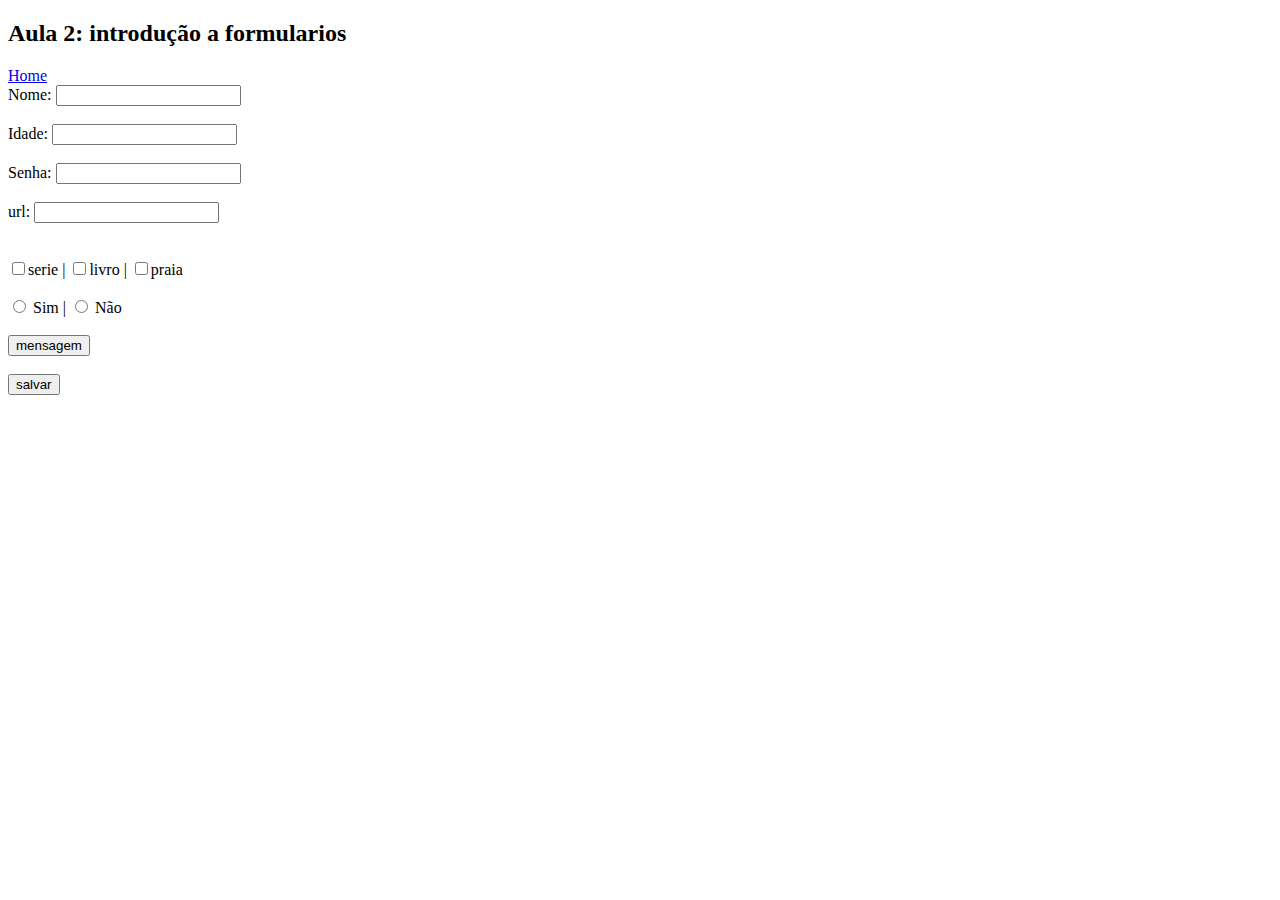
<file: aula_18-07_formsPT1/index.html>
<!DOCTYPE html>
<html lang="en">

<head>
    <meta charset="UTF-8">
    <meta name="viewport" content="width=device-width, initial-scale=1.0">
    <title>Document</title>
</head>

<body>
    <div id="conteudo">
        <header><h2>Aula 2: introdução a formularios</h2></header>
        <nav>
            <a href="index.html">Home</a>
        </nav>
        <section>
            <form action="" method="post" name="aula2">
                Nome: <input type="text" id="nome" name="txtNome" /><br /><br />

                Idade: <input type="text" id="idade" name="txtIdade" /> <br /><br />
                Senha: <input type="password" id="senha" name="senha" /> <br /><br />
                url: <input type="url" id="url" name="url" /> <br /><br />
                <!-- campo oculto não aparece na tela -->
                <input type="hidden" name="oculto"/><br />
                <input type="checkbox" name="hobbies" value="serie"/>serie |
                <input type="checkbox" name="hobbies" value="livros"/>livro |
                <input type="checkbox" name="hobbies" value="praia"/>praia <br /><br />
                <input type="radio" name="radio" value="S"/> Sim |

                <input type="radio" name="radio" value="N"/> Não<br /><br />
                <input type="button" value="mensagem" onclick="alert('Olá! tudo bem?')"/><br/><br/>

                <input type="submit" value="salvar"/>

            </form>
        </section>
    </div>

</body>

</html>
</file>
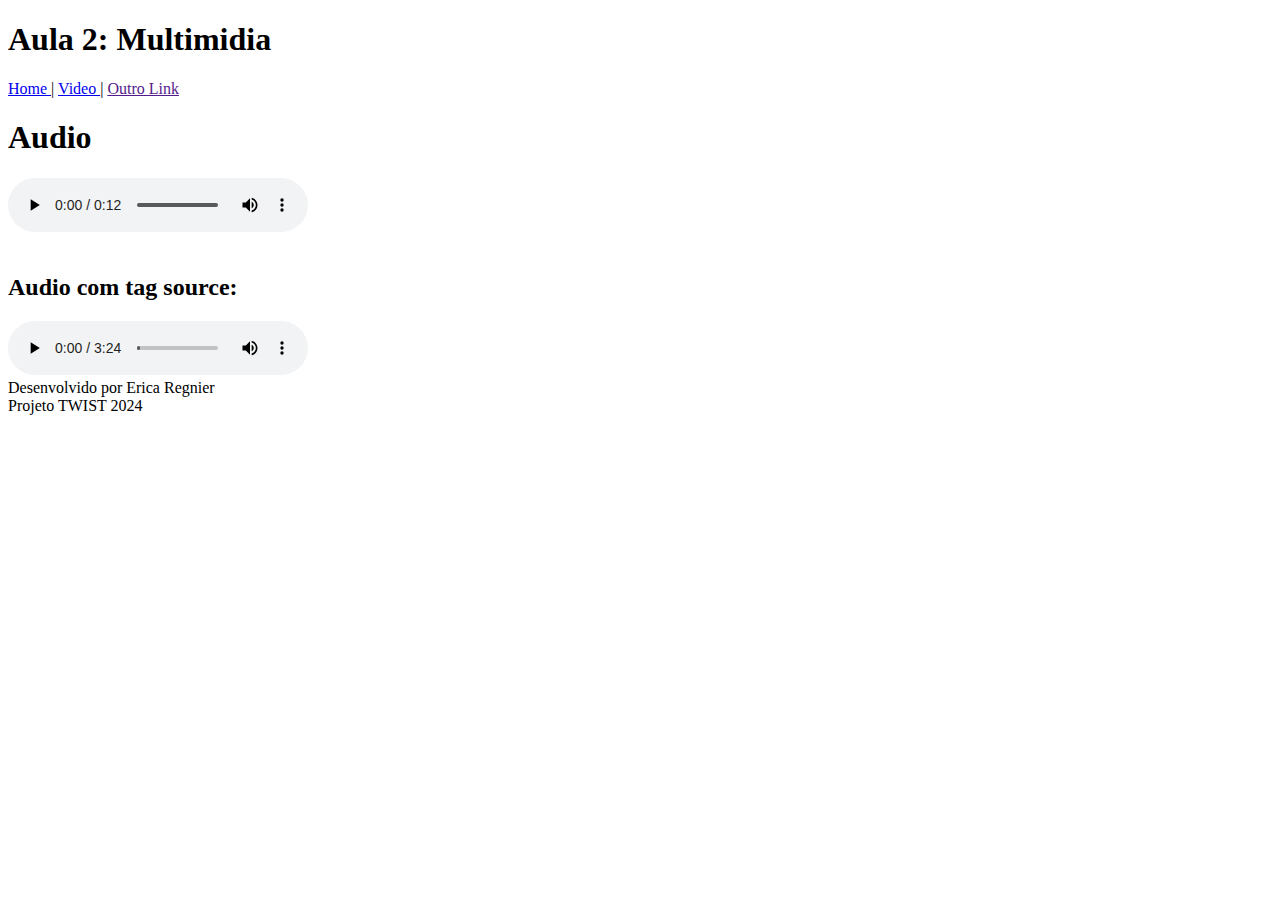
<file: aula_18-07_multimidia/index.html>
<!DOCTYPE html>
<html lang="pt-br">
<head>
    <meta charset="UTF-8">
    <meta name="viewport" content="width=device-width, initial-scale=1.0">
    <title>Document</title>
</head>
<body>
    <header>
        <h1>Aula 2: Multimidia</h1>
    </header>
    <nav>
        <a href = "index.html"> Home </a> |
        <a href = "video.html"> Video </a> |
        <a href = ""> Outro Link </a> 
    </nav>
    <section>
        <h1>Audio</h1>
        <audio src = "midia/jubileu_esta_esquisito.mpeg" 
        controls = "controls">audio indisponível</audio> <br/><br/>
        <h2>Audio com tag source:</h2>
        <audio controls = "controls">
            <source src  = "midia/audio.mp3" type = "audio/mpeg"/>
            Audio não encontrado
        </audio>
    </section>
    <footer>
        Desenvolvido por Erica Regnier<br/>
        Projeto TWIST 2024
    </footer>
    
</body>
</html>
</file>
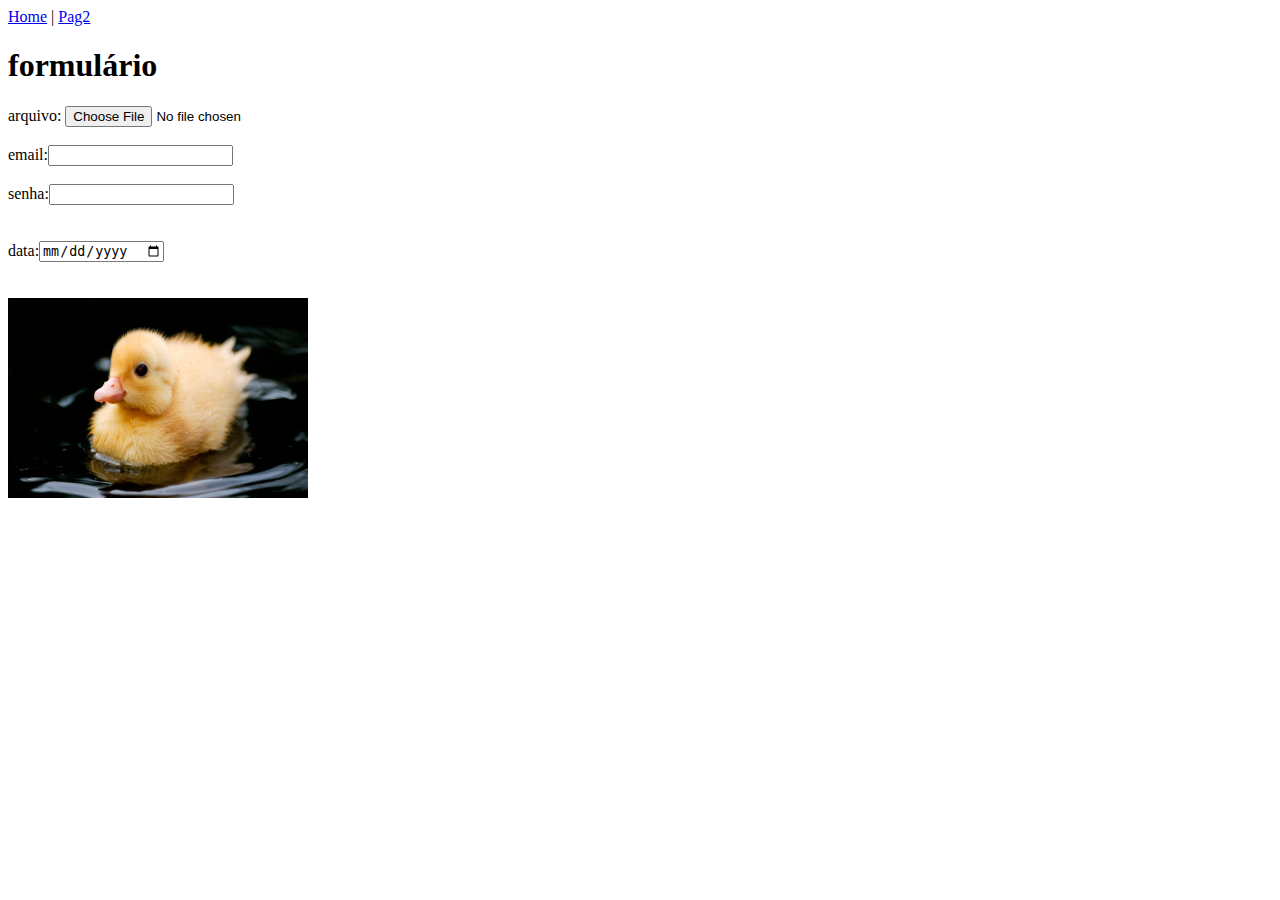
<file: aula_19-07/index.html>
<!DOCTYPE html>
<html lang="en">
<head>
    <meta charset="UTF-8">
    <meta name="viewport" content="width=device-width, initial-scale=1.0">
    <title>Document</title>
</head>
<body>
    <div id = "conteudo">
        <header></header>
        <nav>
            <a href="index.html">Home</a> |
            <a href="pag2.html">Pag2</a>
        </nav>
        <section>
            <h1>formulário</h1>
            <form action = "" method="get">
                <label for "arq">arquivo: </label><input type="file" name="arq" id="arq"/><br/><br/>
                <label for "mail">email:</label><input type="mail" name="email" id="mail"/><br/><br/>
                <label for "senha">senha:</label><input type="password" name="senha" id="senha"/><br/><br/><br/>
                <label for "data">data:</label><input type="date" name="data" id="data"/><br/><br/><br/>

                <input type="image" src="img/patinho-feio.jpg" onclick="alert('ola! sou um pato')"
                width="300"
                height="200"/>



            </form>
        </section>




    </div>
    
</body>
</html>
</file>
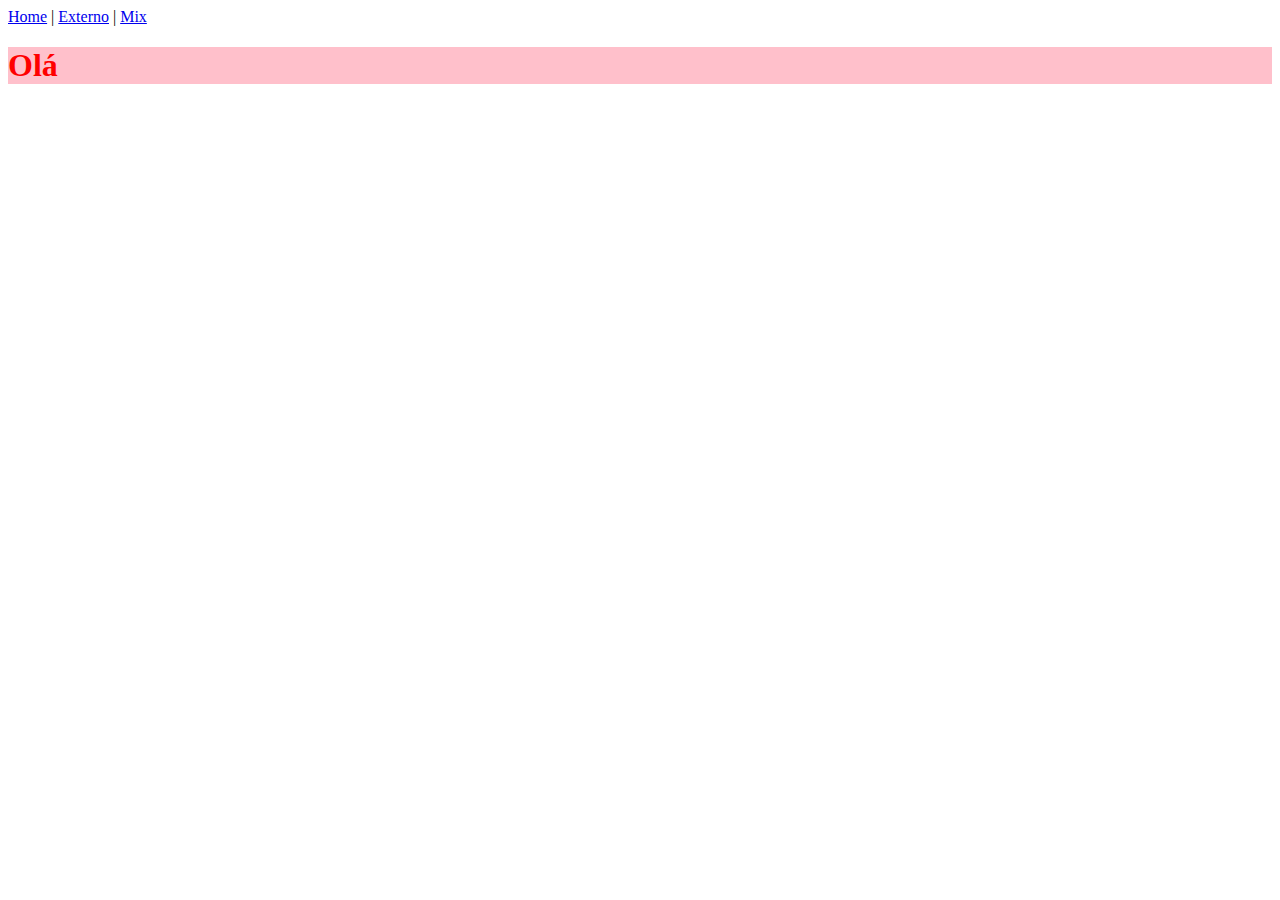
<file: aula_22-07/index.html>
<!DOCTYPE html>
<html lang="en">
<head>
    <meta charset="UTF-8">
    <meta name="viewport" content="width=device-width, initial-scale=1.0">
    <title>aula 4</title>
</head>
<body>
    <div id = "conteudo">
        <header></header>
        <nav>
            <a href="index.html">Home</a> |
            <a href="externo.html"> Externo</a> |
            <a href="mix.html">Mix</a>

        </nav>
        <section>
            <h1 style = "color:red; background-color:pink;">Olá</h1>
           
        </section>




    </div>
    
</body>
</html>
</file>
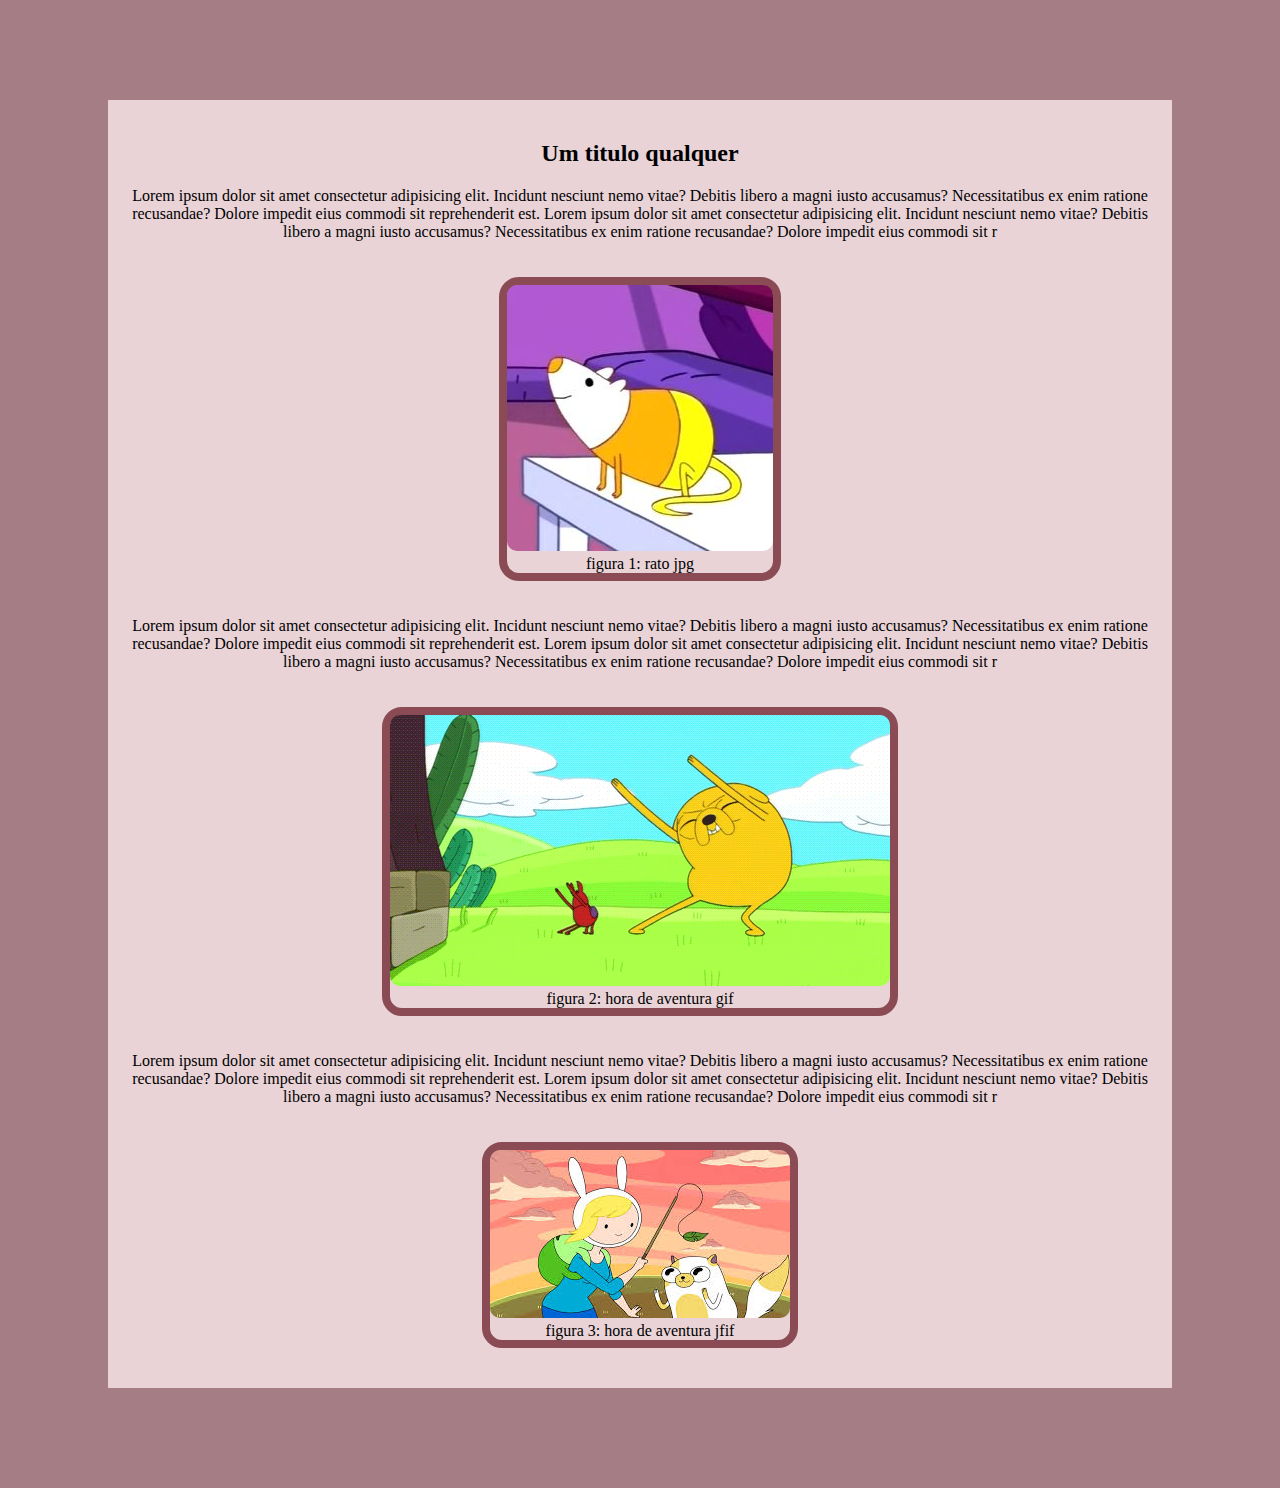
<file: aula_23-07/index.html>
<!DOCTYPE html>
<html lang="en">

<head>
    <meta charset="UTF-8">
    <meta name="viewport" content="width=device-width, initial-scale=1.0">
    <title>aula 5</title>
    <link rel="stylesheet" href="estilo.css">
</head>

<body>
    <div id="conteudo">
        <header></header>
        <nav></nav>
        <section>
            <h2>Um titulo qualquer</h2>

            <p>
                Lorem ipsum dolor sit amet consectetur adipisicing elit.
                Incidunt nesciunt nemo vitae? Debitis libero a magni iusto accusamus?
                Necessitatibus ex enim ratione recusandae? Dolore impedit eius commodi sit reprehenderit est.
                Lorem ipsum dolor sit amet consectetur adipisicing elit.
                Incidunt nesciunt nemo vitae? Debitis libero a magni iusto accusamus?
                Necessitatibus ex enim ratione recusandae? Dolore impedit eius commodi sit r
            </p>
            <figure>
                <img class="im"src="img/ratin.jpg" alt="rato">
                <legend>figura 1: rato jpg</legend>
            </figure>

            <p>
                Lorem ipsum dolor sit amet consectetur adipisicing elit.
                Incidunt nesciunt nemo vitae? Debitis libero a magni iusto accusamus?
                Necessitatibus ex enim ratione recusandae? Dolore impedit eius commodi sit reprehenderit est.
                Lorem ipsum dolor sit amet consectetur adipisicing elit.
                Incidunt nesciunt nemo vitae? Debitis libero a magni iusto accusamus?
                Necessitatibus ex enim ratione recusandae? Dolore impedit eius commodi sit r
            </p>
            <figure>
                <img class="im" src="img/ha.gif" alt="rato">
                <legend>figura 2: hora de aventura gif</legend>
            </figure>

            <p>
                Lorem ipsum dolor sit amet consectetur adipisicing elit.
                Incidunt nesciunt nemo vitae? Debitis libero a magni iusto accusamus?
                Necessitatibus ex enim ratione recusandae? Dolore impedit eius commodi sit reprehenderit est.
                Lorem ipsum dolor sit amet consectetur adipisicing elit.
                Incidunt nesciunt nemo vitae? Debitis libero a magni iusto accusamus?
                Necessitatibus ex enim ratione recusandae? Dolore impedit eius commodi sit r
            </p>
            <figure>
                <img class="im" src="img/images.jfif" alt="rato">
                <legend>figura 3: hora de aventura jfif</legend>
            </figure>





        </section>





    </div>
</body>

</html>
</file>
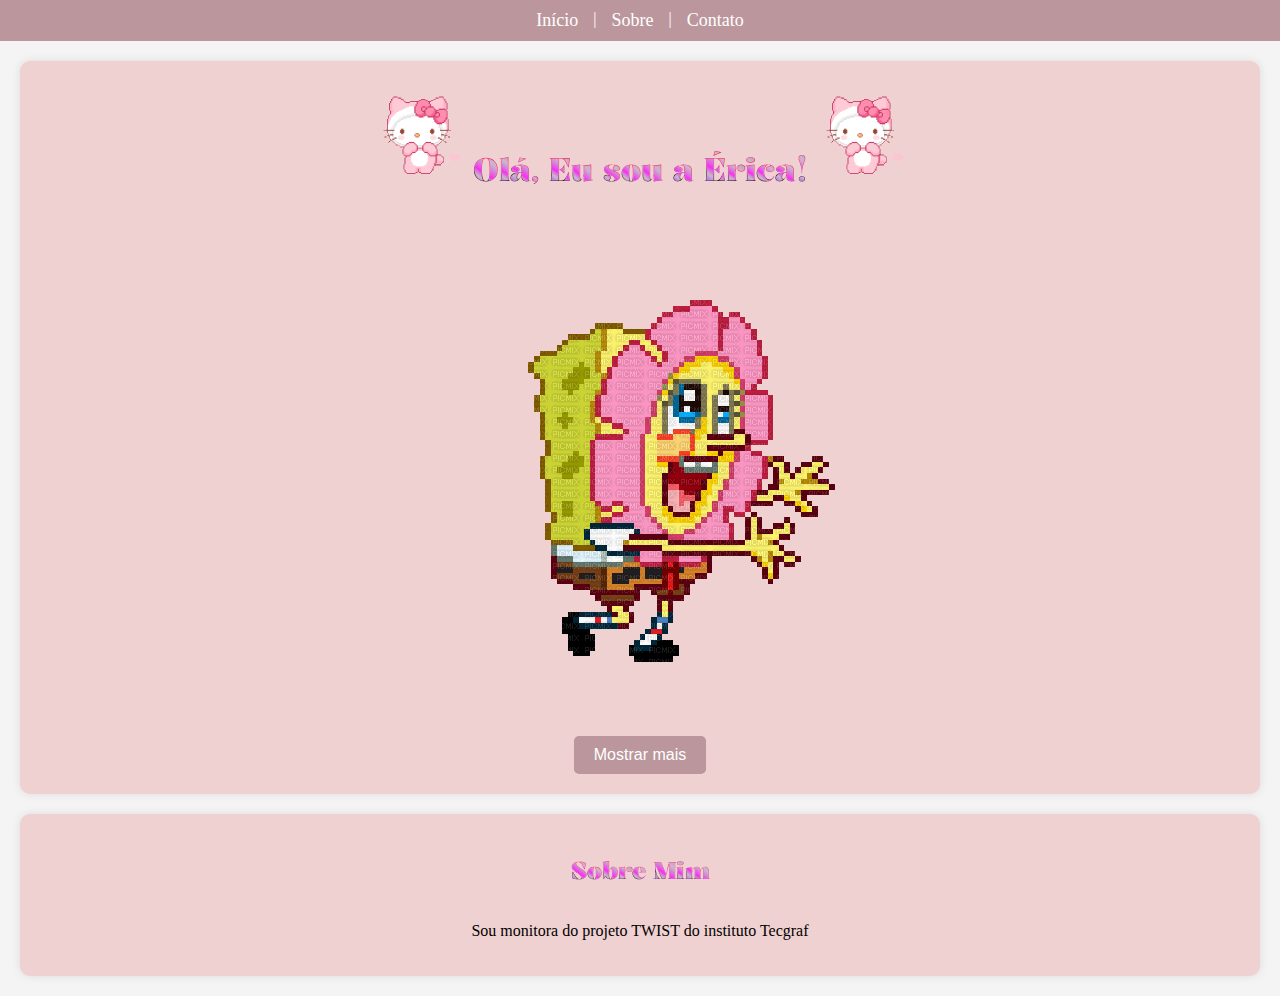
<file: projeto/index.html>
<!DOCTYPE html>
<html lang="pt-br">
<head>
    <meta charset="UTF-8">
    <meta name="viewport" content="width=device-width, initial-scale=1.0">
    <title>Érica</title>
    <link rel="stylesheet" href="estilos/home.css">
</head>
<body>
    <nav>
        <ul>
            <a href="index.html">Início</a> |
            <a href="sobre.html">Sobre</a> |
            <a href="contato.html">Contato</a>
        </ul>
    </nav>
    <div id="home" class="container">
        <img src="img/helloKitty.gif" alt="GIF de saudação" class="gif">
        <h1>Olá, Eu sou a Érica! </h1>
        <img src="img/helloKitty.gif" alt="GIF de saudação" class="gif">
        <br/>
        <img src="img/bob.gif" alt="GIF" id = "bob">
        <br/>
        <button id="showMoreBtn">Mostrar mais</button>
        <div id="moreInfo" class="hidden">
            <p>Adoro fofocar</p>
        </div>
      

    </div>
    <div id="about" class="container">
        <h2>Sobre Mim</h2>
        <p>Sou monitora do projeto TWIST do instituto Tecgraf</p>
    </div>
    <script src="scripts/home.js"></script>
</body>
</html>
</file>
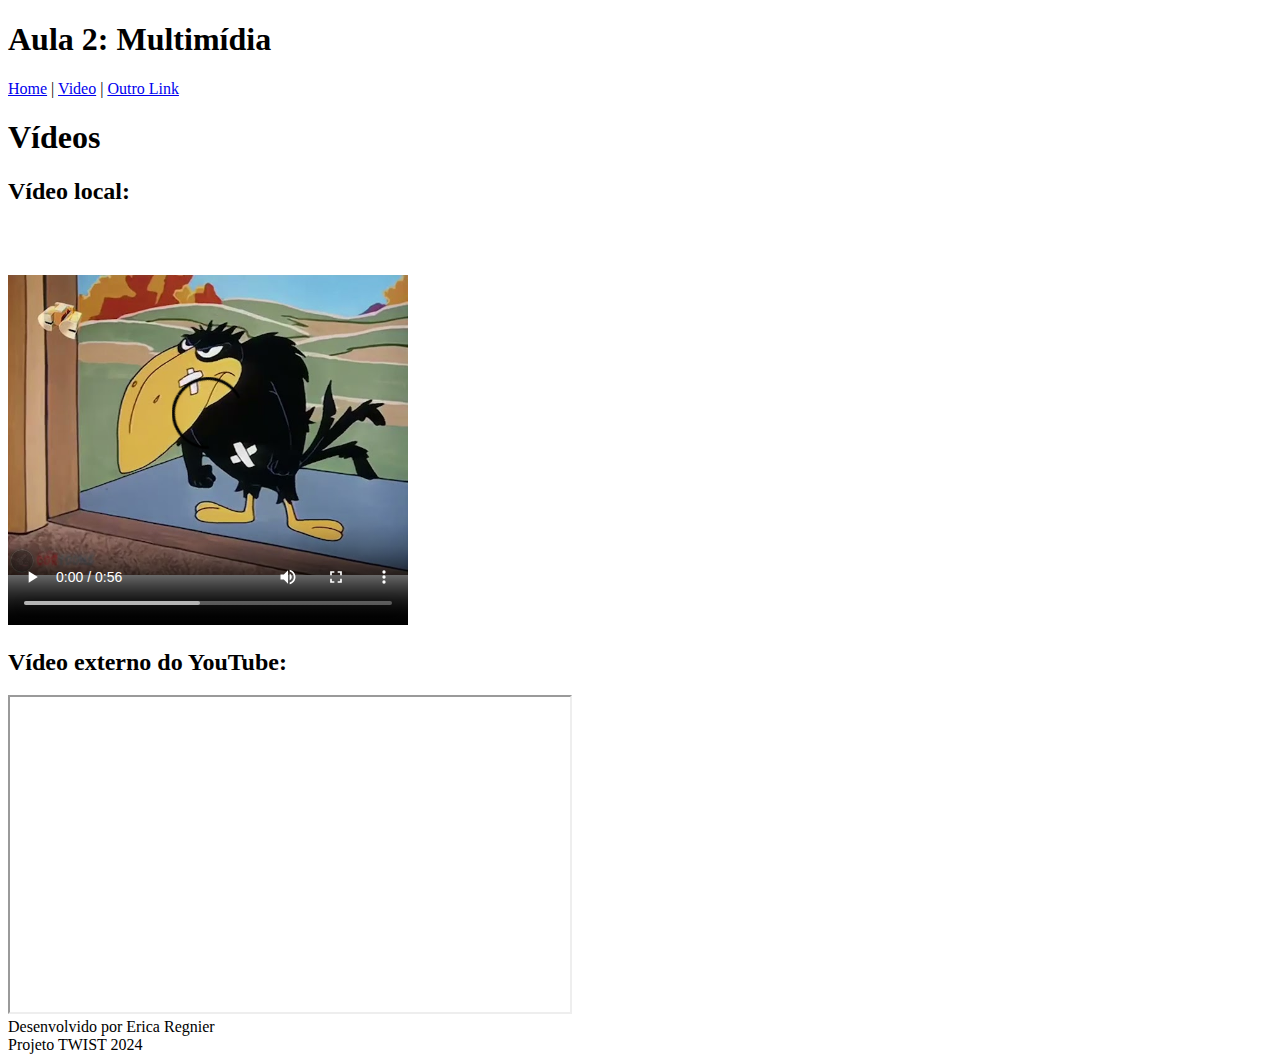
<file: aula_18-07_multimidia/video.html>
<!DOCTYPE html>
<html lang="pt-br">
<head>
    <meta charset="UTF-8">
    <meta name="viewport" content="width=device-width, initial-scale=1.0">
    <title>Document</title>
</head>
<body>
    <header>
        <h1>Aula 2: Multimídia</h1>
    </header>
    <nav>
        <a href="index.html">Home</a> |
        <a href="video.html">Video</a> |
        <a href="#">Outro Link</a>
    </nav>
    <section>
        <h1>Vídeos</h1>
        <h2>Vídeo local:</h2>
        <video poster="midia/jubileu.jpg"
            src="midia/pica_pau_jubileu.mp4" 
            controls 
            width="400"
            height="400">
        </video>
        <h2>Vídeo externo do YouTube:</h2>
        <iframe width="560" height="315" src="https://www.youtube.com/embed/FN8S54B6YUA" title="Vídeo do YouTube" allowfullscreen></iframe>
    </section>
    <footer>
        Desenvolvido por Erica Regnier<br>
        Projeto TWIST 2024
    </footer>
</body>
</html>
</file>
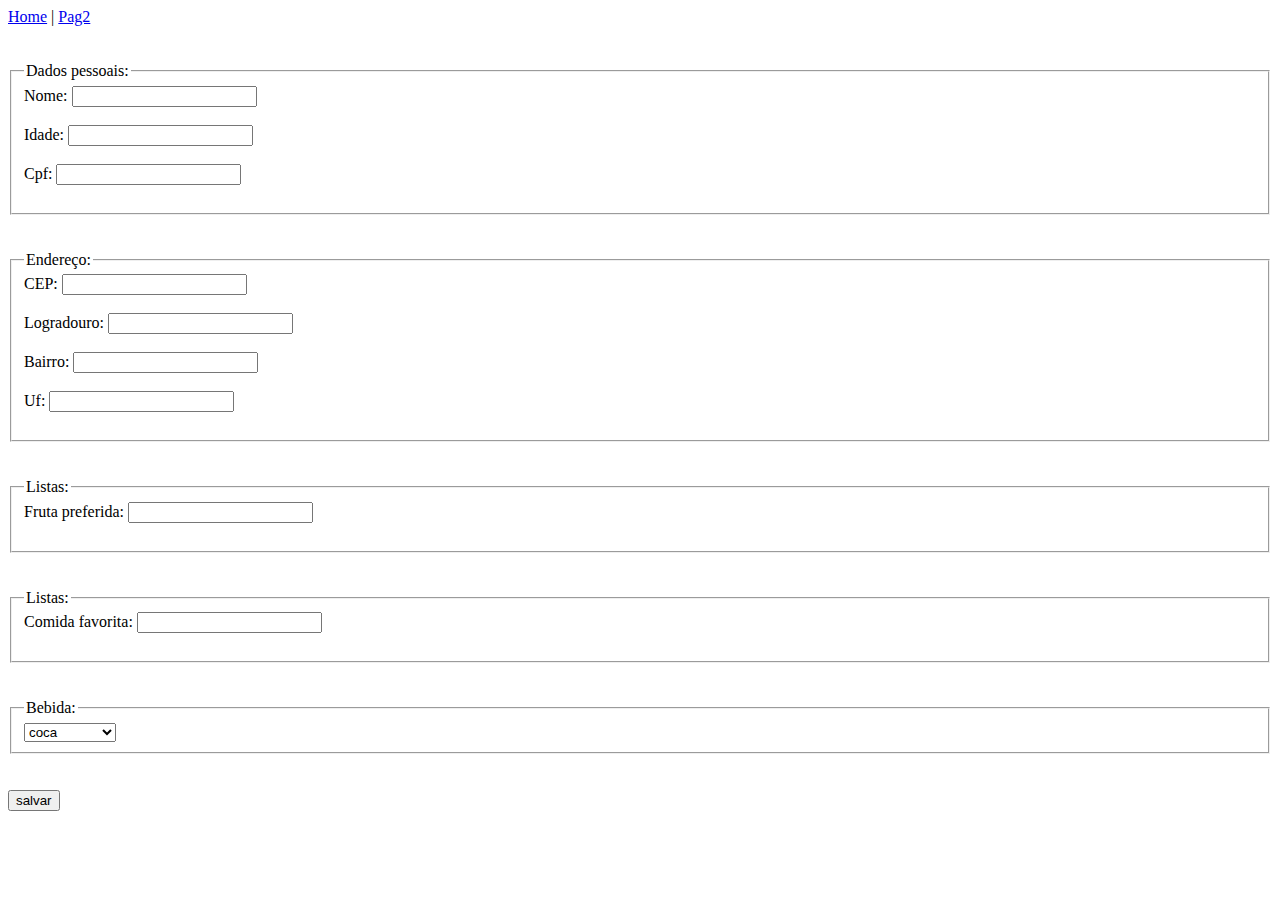
<file: aula_19-07/pag2.html>
<!DOCTYPE html>
<html lang="en">

<head>
    <meta charset="UTF-8">
    <meta name="viewport" content="width=device-width, initial-scale=1.0">
    <title>aula3</title>
</head>

<body>
    <div id="conteudo">
        <header></header>
        <nav>
            <a href="index.html">Home</a> |
            <a href="pag2.html">Pag2</a>

        </nav>
        <br />
        <br />
        <section>
            <form action="" method="get">
                <fieldset>
                    <legend>Dados pessoais:</legend>
                    <label for="">Nome:</label>
                    <input type="text" name="nome" id="nome" /><br /><br />
                    <label for="">Idade:</label>
                    <input type="text" name="idade" id="idade" /><br /><br />
                    <label for="">Cpf:</label>
                    <input type="text" name="cpf" id="cpf" /><br /><br />
                </fieldset>
                <br />
                <br />
                <fieldset>
                    <legend>Endereço:</legend>
                    <label for="">CEP:</label>
                    <input type="text" name="cep" id="cep" /><br /><br />
                    <label for="">Logradouro:</label>
                    <input type="text" name="log" id="log" /><br /><br />
                    <label for="">Bairro:</label>
                    <input type="text" name="bairro" id="bairro" /><br /><br />
                    <label for="">Uf:</label>
                    <input type="text" name="uf" id="uf" /><br /><br />
                </fieldset>
                <br /><br />
                <fieldset>
                    <legend>Listas:</legend>
                    <label for="preferida">Fruta preferida:</label>
                    <input list="fruta" name="preferida"><br><br>
                    <datalist id="fruta">
                        <option value="banana">Banana</option>
                        <option value="maça">Maçã</option>
                        <option value="morango">Morango</option>
                        <option value="acerola">Acerola</option>
                        <option value="pera">Pera</option>
                    </datalist>

                </fieldset>
                <br /><br />
                <fieldset>
                    <legend>Listas:</legend>
                    <label for="cpreferida">Comida favorita:</label>
                    <input list="comida" name="cpreferida"><br><br>
                    <datalist id="comida">
                        <option value="sushi">Sushi</option>
                        <option value="churras">Churras</option>
                    </datalist>

                </fieldset>
                <br /><br />
                <fieldset>
                    <legend>Bebida:</legend>
                    <select>

                        <optgroup label="Refrigerante">
                            <option value="coca">coca</option>
                            <option value="guarana">guaraná</option>
                        </optgroup>
                        <optgroup label="Suco">
                            <option value="laranjada">laranjada</option>
                            <option value="limonada">limonada</option>
                        </optgroup>
                    </select>
                </fieldset>
                <br /><br />
                <input type="button" value="salvar" />






            </form>




        </section>








    </div>

</body>

</html>
</file>
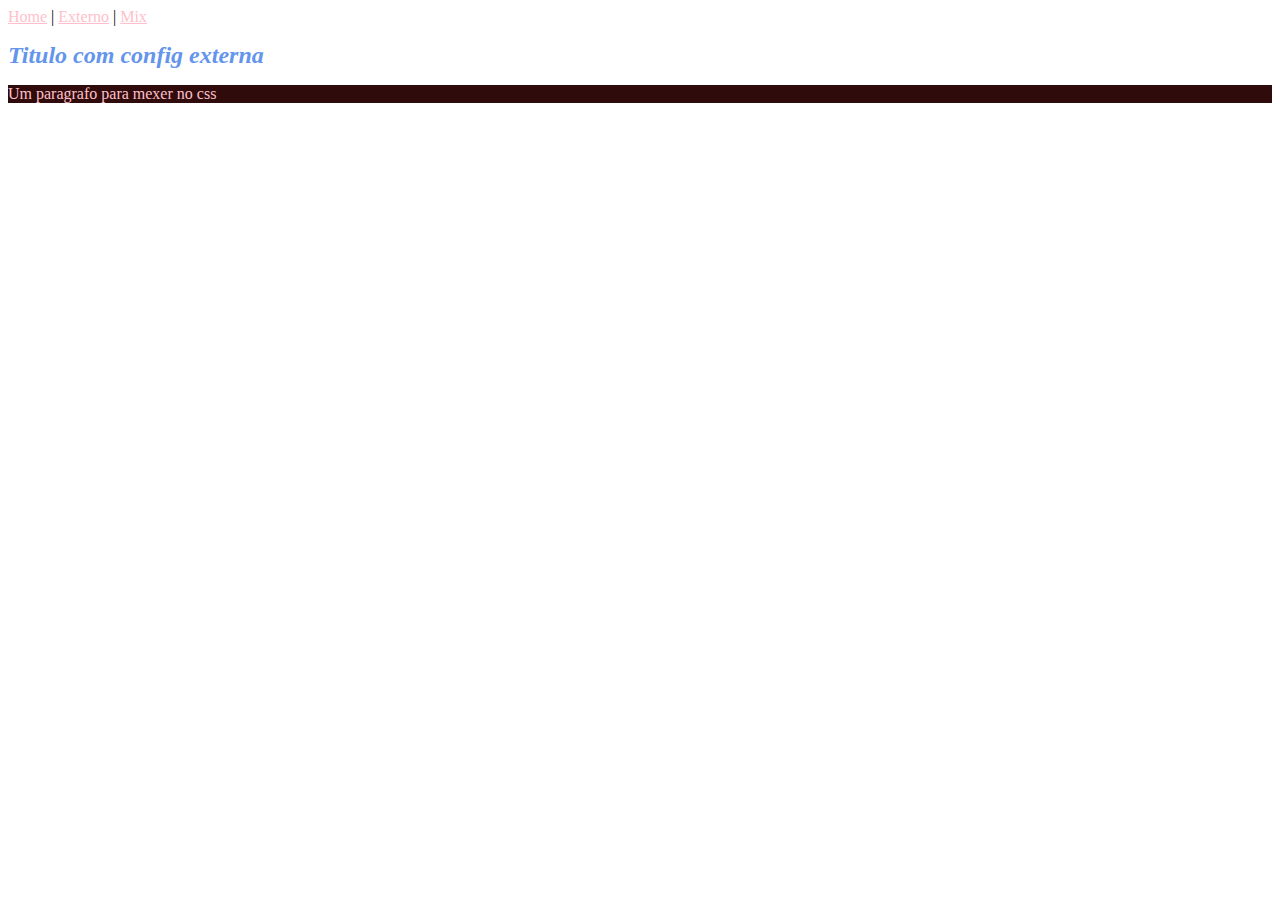
<file: aula_22-07/externo.html>
<!DOCTYPE html>
<html lang="en">
<head>
    <meta charset="UTF-8">
    <meta name="viewport" content="width=device-width, initial-scale=1.0">
    <title>Document</title>
    <link rel="stylesheet" href="estilo.css">
</head>
<body>
    <div id="conteudo">
        <header></header>
        <nav>
            <a href="index.html">Home</a> |
            <a href="externo.html"> Externo</a> |
            <a href="mix.html">Mix</a>

        </nav>
        <section>
            <h1>Titulo com config externa</h1>
            <p>Um paragrafo para mexer no css</p>



        </section>





    </div>
    
</body>
</html>
</file>
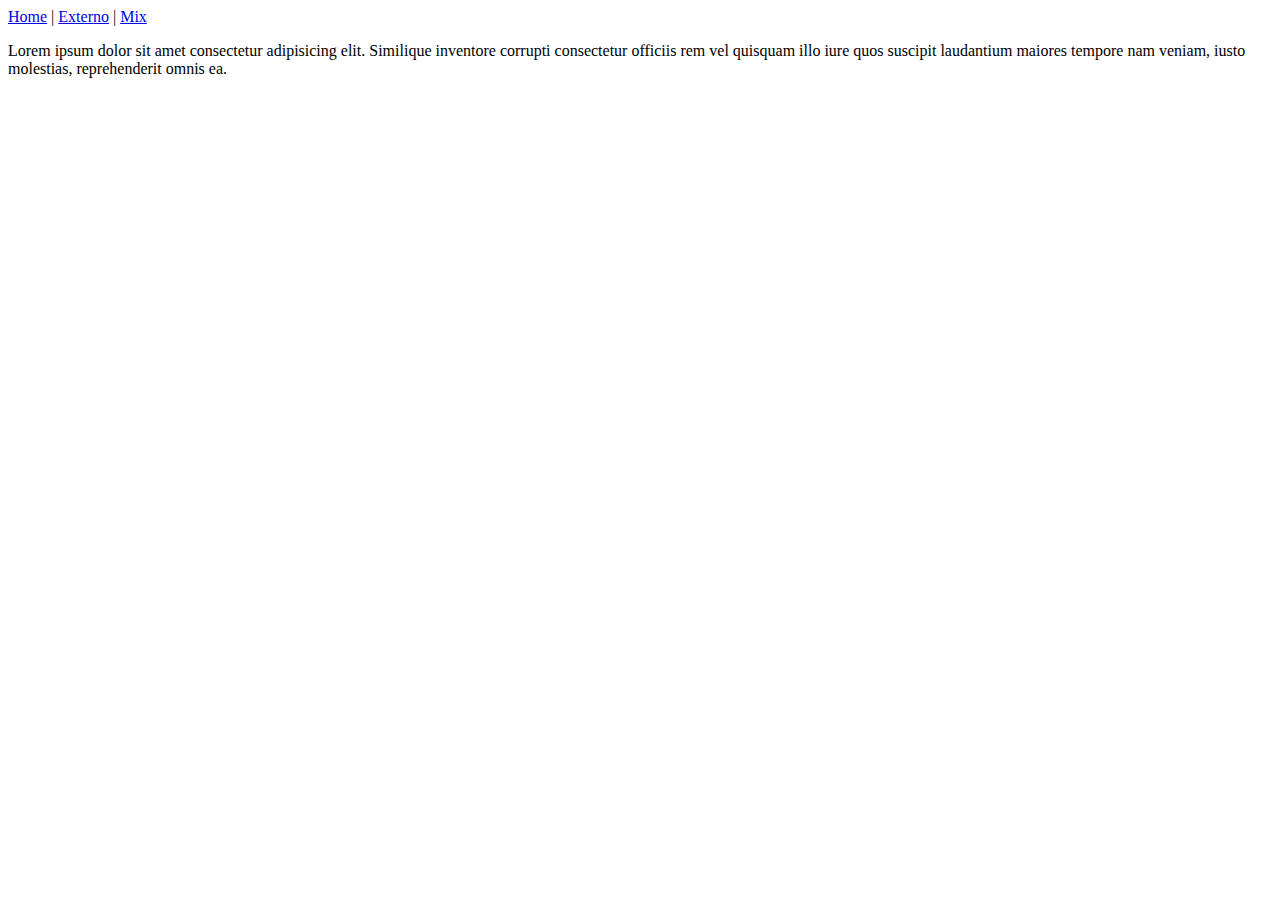
<file: aula_22-07/mix.html>
<!DOCTYPE html>
<html lang="en">
<head>
    <meta charset="UTF-8">
    <meta name="viewport" content="width=device-width, initial-scale=1.0">
    <title>Document</title>
</head>
<body>
    <div id="conteudo">
        <header></header>
        <nav>
            <a href="index.html">Home</a> |
            <a href="externo.html"> Externo</a> |
            <a href="mix.html">Mix</a>
        </nav>
        <section>
            <p>
                Lorem ipsum dolor sit amet consectetur adipisicing elit. 
                Similique inventore corrupti consectetur officiis rem vel quisquam illo iure quos suscipit 
                laudantium maiores tempore nam veniam, iusto molestias, reprehenderit omnis ea.
            </p>
        </section>




        
    </div>
</body>
</html>
</file>
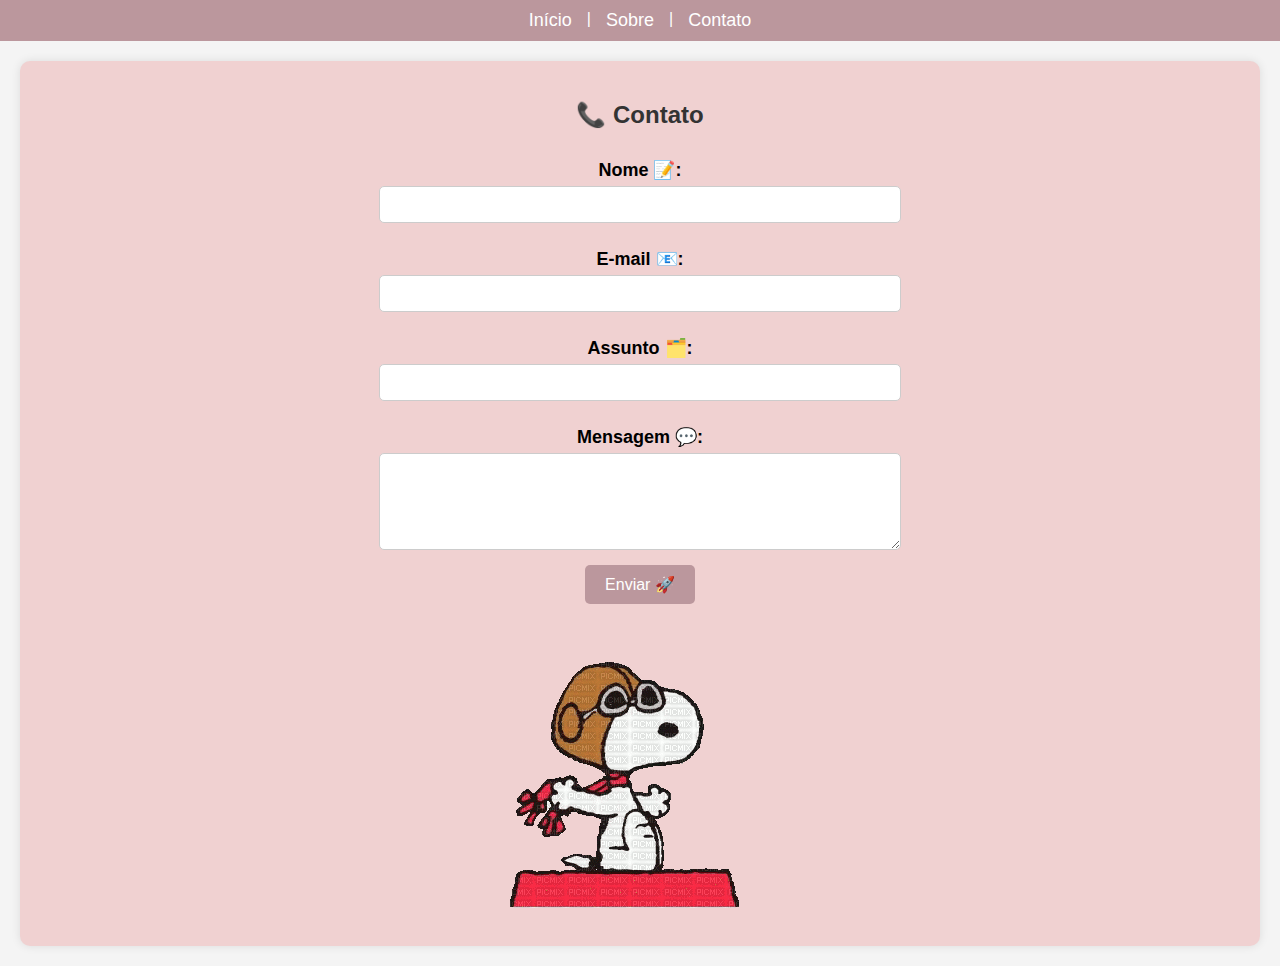
<file: projeto/contato.html>
<!DOCTYPE html>
<html lang="pt-br">

<head>
    <meta charset="UTF-8">
    <meta name="viewport" content="width=device-width, initial-scale=1.0">
    <title>Formulário de Contato</title>
    <link rel="stylesheet" href="estilos/contato.css">
</head>

<body>
    <nav>
        <ul>
            <a href="index.html">Início</a> |
            <a href="sobre.html">Sobre</a> |
            <a href="contato.html">Contato</a>
        </ul>
    </nav>

    <div id="contact" class="container">
        <h2>📞 Contato</h2>
        <form id="contactForm">
            <label for="name">Nome 📝:</label>
            <input type="text" id="name" name="name" required>

            <label for="email">E-mail 📧:</label>
            <input type="email" id="email" name="email" required>

            <label for="subject">Assunto 🗂️:</label>
            <input type="text" id="subject" name="subject" required>

            <label for="message">Mensagem 💬:</label>
            <textarea id="message" name="message" rows="5" required></textarea>

            <button type="submit">Enviar 🚀</button>
        </form>
        <br />
        <img src="img/snoopy.gif" alt="GIF de saudação" class="gif">

    </div>

    <script src="scripts/contato.js"></script>
</body>

</html>
</file>
<file: aula_23-07/estilo.css>
body{
    background-color: rgb(165, 125, 132);
    
}

#conteudo{
    background-color: rgb(233, 211, 215);
    text-align: center;
    padding: 20px;
    margin: 100px;
    
}

figure{
    border: 8px rgb(138, 75, 85) solid;
    text-align: center;
    display: inline-block;
    margin:20px;
    border-radius: 20px;
}

.im{
    border-radius: 10px;
}
</file>
<file: projeto/estilos/home.css>
@import url('https://fonts.googleapis.com/css2?family=Kalnia+Glaze:wght@100;300;400;500;700&display=swap');

body {
    background-color: #f4f4f4;
    margin: 0;
    padding: 0;
}

nav {
    background-color: rgb(187, 151, 157);
    padding: 10px;
    color: white;
}

nav ul {
    list-style-type: none;
    margin: 0;
    padding: 0;
    display: flex;
    justify-content: center;
}

nav a {
    color: white;
    text-decoration: none;
    font-size: 18px;
    margin: 0 15px;
}

nav a:hover {
    text-decoration: underline;
}

.container {
    text-align: center;
    background-color: #f0d1d1;
    padding: 20px;
    margin: 20px;
    border-radius: 10px;
    box-shadow: 0 0 10px rgba(0, 0, 0, 0.1);
}

h1, h2 {
    color: #333;
    font-family: 'Kalnia Glaze', sans-serif; /* Fonte aplicada aos títulos */
    display: inline-flex;
}

.gif-container {
    display: flex;
    align-items: center;
    justify-content: center;
    gap: 20px;
}

.gif {
    width: 100px;
    height: auto;
}

button {
    padding: 10px 20px;
    border: none;
    background-color: rgb(187, 151, 157);
    color: #fff;
    font-size: 16px;
    cursor: pointer;
    border-radius: 5px;
    margin-top: 20px;
}

button:hover {
    background-color: #0056b3;
}

.hidden {
    display: none;
}

#moreInfo {
    margin-top: 20px;
}

.container + .container {
    margin-top: 0;
}

#bob {
    width: 500px;
    height: 500px;
}
</file>
<file: aula_22-07/estilo.css>
h1{
    color:cornflowerblue;
    font-style: oblique;
    font-family: 'Times New Roman', Times, serif;
    font-size: x-large;
}

p{
    color:pink;
    background-color: rgb(48, 11, 11);
    font-size: medium;
    font-family: 'Tahoma';
}

a{
    color:pink;
}
</file>
<file: projeto/estilos/contato.css>
body {
    font-family: 'Kalnia Glaze', sans-serif;
    background-color: #f4f4f4;
    margin: 0;
    padding: 0;
}

nav {
    background-color: rgb(187, 151, 157);
    padding: 10px;
    color: white;
}

nav ul {
    list-style-type: none;
    margin: 0;
    padding: 0;
    display: flex;
    justify-content: center;
}

nav a {
    color: white;
    text-decoration: none;
    font-size: 18px;
    margin: 0 15px;
}

nav a:hover {
    text-decoration: underline;
}

.container {
    text-align: center;
    background-color: #f0d1d1;
    padding: 20px;
    margin: 20px;
    border-radius: 10px;
    box-shadow: 0 0 10px rgba(0, 0, 0, 0.1);
}

h2 {
    color: #333;
    font-family: 'Kalnia Glaze', sans-serif;
    font-size: 24px; /* Ajuste o tamanho da fonte conforme necessário */
}

form {
    display: flex;
    flex-direction: column;
    align-items: center;
}

label {
    margin: 10px 0 5px;
    font-weight: bold;
    font-size: 18px; /* Ajuste o tamanho da fonte conforme necessário */
}

input, textarea {
    width: 100%;
    max-width: 500px;
    padding: 10px;
    margin-bottom: 15px;
    border: 1px solid #ccc;
    border-radius: 5px;
}

textarea {
    resize: vertical;
}

button {
    padding: 10px 20px;
    border: none;
    background-color: rgb(187, 151, 157);
    color: #fff;
    font-size: 16px;
    cursor: pointer;
    border-radius: 5px;
}

button:hover {
    background-color: #0056b3;
}
</file>
